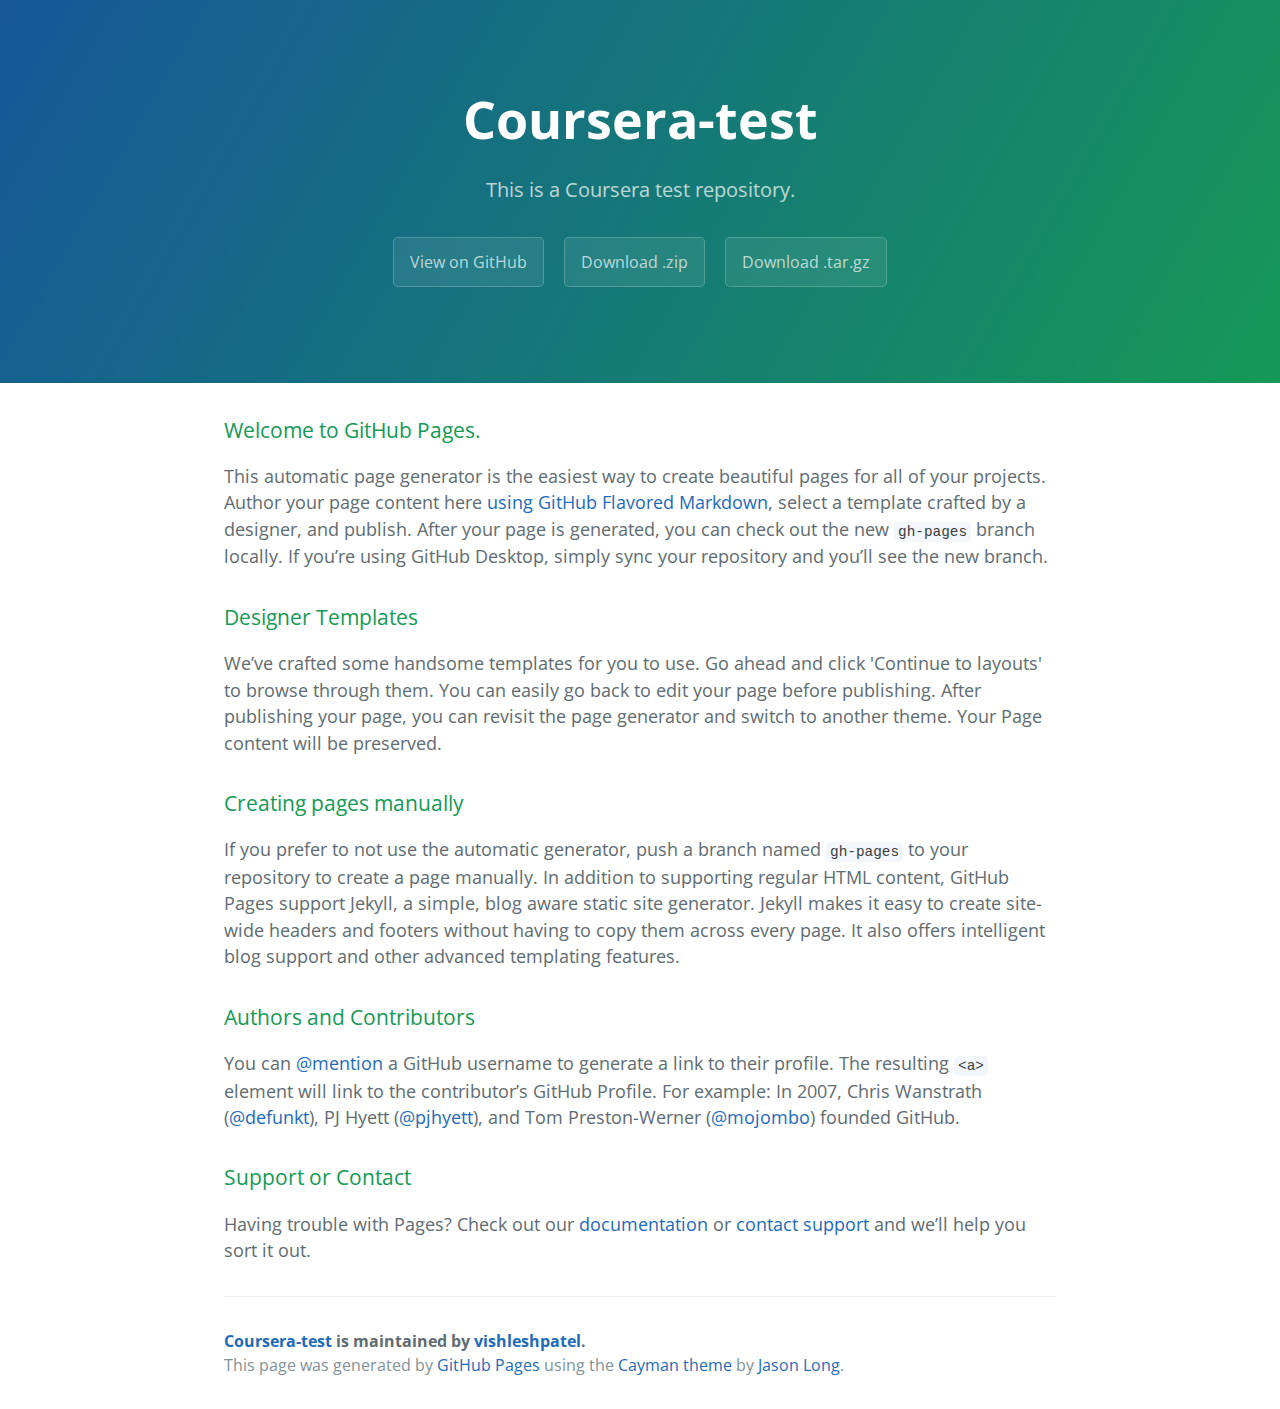
<file: index.html>
<!DOCTYPE html>
<html lang="en-us">
  <head>
    <meta charset="UTF-8">
    <title>Coursera-test by vishleshpatel</title>
    <meta name="viewport" content="width=device-width, initial-scale=1">
    <link rel="stylesheet" type="text/css" href="stylesheets/normalize.css" media="screen">
    <link href='https://fonts.googleapis.com/css?family=Open+Sans:400,700' rel='stylesheet' type='text/css'>
    <link rel="stylesheet" type="text/css" href="stylesheets/stylesheet.css" media="screen">
    <link rel="stylesheet" type="text/css" href="stylesheets/github-light.css" media="screen">
  </head>
  <body>
    <section class="page-header">
      <h1 class="project-name">Coursera-test</h1>
      <h2 class="project-tagline">This is a Coursera test repository.</h2>
      <a href="https://github.com/vishleshpatel/coursera-test" class="btn">View on GitHub</a>
      <a href="https://github.com/vishleshpatel/coursera-test/zipball/master" class="btn">Download .zip</a>
      <a href="https://github.com/vishleshpatel/coursera-test/tarball/master" class="btn">Download .tar.gz</a>
    </section>

    <section class="main-content">
      <h3>
<a id="welcome-to-github-pages" class="anchor" href="#welcome-to-github-pages" aria-hidden="true"><span aria-hidden="true" class="octicon octicon-link"></span></a>Welcome to GitHub Pages.</h3>

<p>This automatic page generator is the easiest way to create beautiful pages for all of your projects. Author your page content here <a href="https://guides.github.com/features/mastering-markdown/">using GitHub Flavored Markdown</a>, select a template crafted by a designer, and publish. After your page is generated, you can check out the new <code>gh-pages</code> branch locally. If you’re using GitHub Desktop, simply sync your repository and you’ll see the new branch.</p>

<h3>
<a id="designer-templates" class="anchor" href="#designer-templates" aria-hidden="true"><span aria-hidden="true" class="octicon octicon-link"></span></a>Designer Templates</h3>

<p>We’ve crafted some handsome templates for you to use. Go ahead and click 'Continue to layouts' to browse through them. You can easily go back to edit your page before publishing. After publishing your page, you can revisit the page generator and switch to another theme. Your Page content will be preserved.</p>

<h3>
<a id="creating-pages-manually" class="anchor" href="#creating-pages-manually" aria-hidden="true"><span aria-hidden="true" class="octicon octicon-link"></span></a>Creating pages manually</h3>

<p>If you prefer to not use the automatic generator, push a branch named <code>gh-pages</code> to your repository to create a page manually. In addition to supporting regular HTML content, GitHub Pages support Jekyll, a simple, blog aware static site generator. Jekyll makes it easy to create site-wide headers and footers without having to copy them across every page. It also offers intelligent blog support and other advanced templating features.</p>

<h3>
<a id="authors-and-contributors" class="anchor" href="#authors-and-contributors" aria-hidden="true"><span aria-hidden="true" class="octicon octicon-link"></span></a>Authors and Contributors</h3>

<p>You can <a href="https://help.github.com/articles/basic-writing-and-formatting-syntax/#mentioning-users-and-teams" class="user-mention">@mention</a> a GitHub username to generate a link to their profile. The resulting <code>&lt;a&gt;</code> element will link to the contributor’s GitHub Profile. For example: In 2007, Chris Wanstrath (<a href="https://github.com/defunkt" class="user-mention">@defunkt</a>), PJ Hyett (<a href="https://github.com/pjhyett" class="user-mention">@pjhyett</a>), and Tom Preston-Werner (<a href="https://github.com/mojombo" class="user-mention">@mojombo</a>) founded GitHub.</p>

<h3>
<a id="support-or-contact" class="anchor" href="#support-or-contact" aria-hidden="true"><span aria-hidden="true" class="octicon octicon-link"></span></a>Support or Contact</h3>

<p>Having trouble with Pages? Check out our <a href="https://help.github.com/pages">documentation</a> or <a href="https://github.com/contact">contact support</a> and we’ll help you sort it out.</p>

      <footer class="site-footer">
        <span class="site-footer-owner"><a href="https://github.com/vishleshpatel/coursera-test">Coursera-test</a> is maintained by <a href="https://github.com/vishleshpatel">vishleshpatel</a>.</span>

        <span class="site-footer-credits">This page was generated by <a href="https://pages.github.com">GitHub Pages</a> using the <a href="https://github.com/jasonlong/cayman-theme">Cayman theme</a> by <a href="https://twitter.com/jasonlong">Jason Long</a>.</span>
      </footer>

    </section>

  
  </body>
</html>
</file>
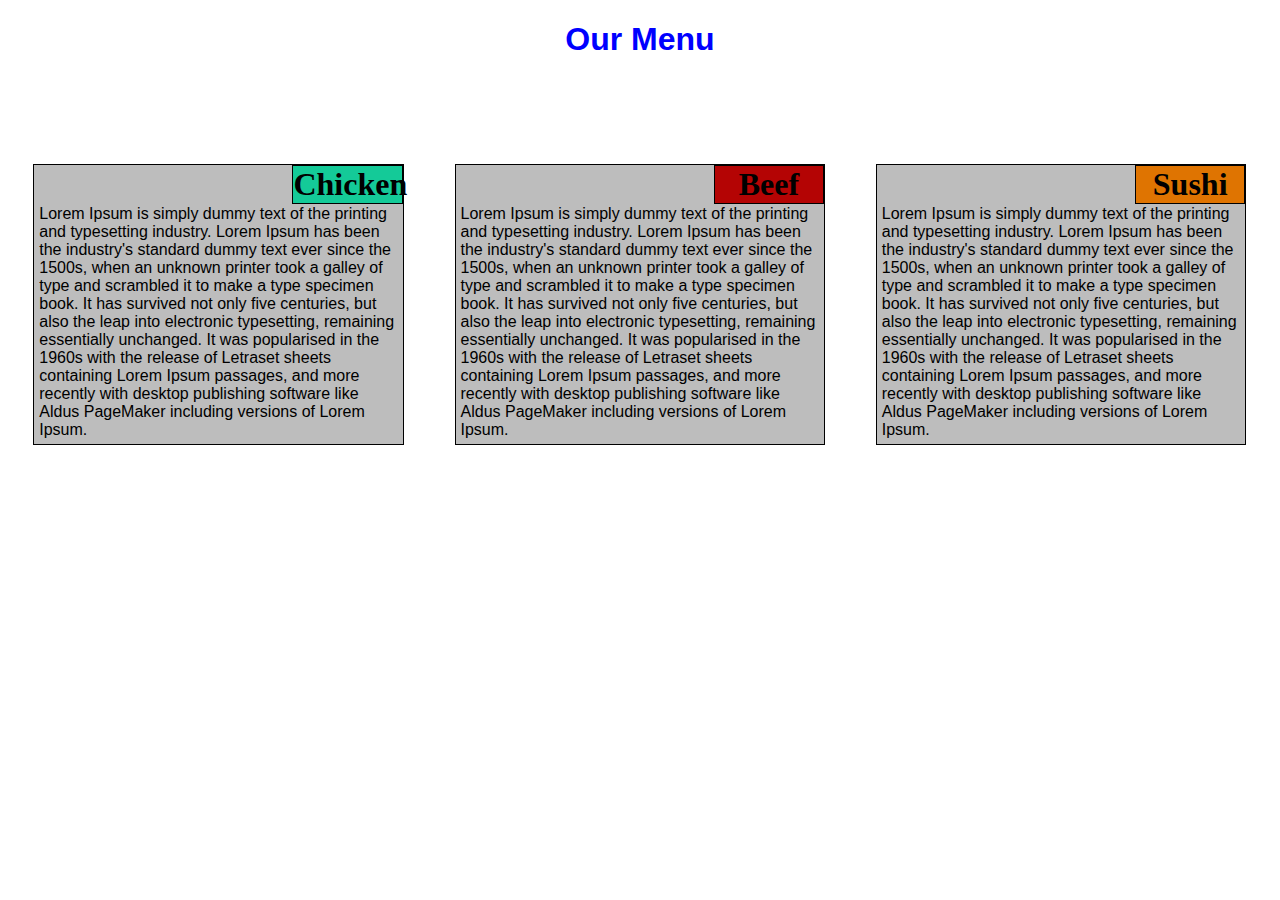
<file: module2_solution/index.html>
<!DOCTYPE html>
<html>
<head>
<meta charset="utf-8">
<meta name="viewport" content="width=device-width, initial-scale=1">
<link rel="stylesheet" href="style.css" />
<title>Module 2 Solution</title>

</head>
<body>
<h1 class="heading">Our Menu</h1>

<div class="row">
  <section class="col-lg-4 col-md-6 col-sm-12">
    <h1 id="title1">Chicken</h1>
    <p>Lorem Ipsum is simply dummy text of the printing and typesetting industry. Lorem Ipsum has been the industry's standard dummy text ever since the 1500s, when an unknown printer took a galley of type and scrambled it to make a type specimen book. It has survived not only five centuries, but also the leap into electronic typesetting, remaining essentially unchanged. It was popularised in the 1960s with the release of Letraset sheets containing Lorem Ipsum passages, and more recently with desktop publishing software like Aldus PageMaker including versions of Lorem Ipsum.</p>
  </section>
  <section class="col-lg-4 col-md-6 col-sm-12">
    <h1  id="title2">Beef</h1>
    <p>Lorem Ipsum is simply dummy text of the printing and typesetting industry. Lorem Ipsum has been the industry's standard dummy text ever since the 1500s, when an unknown printer took a galley of type and scrambled it to make a type specimen book. It has survived not only five centuries, but also the leap into electronic typesetting, remaining essentially unchanged. It was popularised in the 1960s with the release of Letraset sheets containing Lorem Ipsum passages, and more recently with desktop publishing software like Aldus PageMaker including versions of Lorem Ipsum.</p>
  </section>
  <section class="col-lg-4 col-md-12 col-sm-12">
    <h1 id="title3">Sushi</h1>
    <p>Lorem Ipsum is simply dummy text of the printing and typesetting industry. Lorem Ipsum has been the industry's standard dummy text ever since the 1500s, when an unknown printer took a galley of type and scrambled it to make a type specimen book. It has survived not only five centuries, but also the leap into electronic typesetting, remaining essentially unchanged. It was popularised in the 1960s with the release of Letraset sheets containing Lorem Ipsum passages, and more recently with desktop publishing software like Aldus PageMaker including versions of Lorem Ipsum.</p>
  </section>
</div>

</body>
</html>
</file>
<file: stylesheets/stylesheet.css>
* {
  box-sizing: border-box; }

body {
  padding: 0;
  margin: 0;
  font-family: "Open Sans", "Helvetica Neue", Helvetica, Arial, sans-serif;
  font-size: 16px;
  line-height: 1.5;
  color: #606c71; }

a {
  color: #1e6bb8;
  text-decoration: none; }
  a:hover {
    text-decoration: underline; }

.btn {
  display: inline-block;
  margin-bottom: 1rem;
  color: rgba(255, 255, 255, 0.7);
  background-color: rgba(255, 255, 255, 0.08);
  border-color: rgba(255, 255, 255, 0.2);
  border-style: solid;
  border-width: 1px;
  border-radius: 0.3rem;
  transition: color 0.2s, background-color 0.2s, border-color 0.2s; }
  .btn + .btn {
    margin-left: 1rem; }

.btn:hover {
  color: rgba(255, 255, 255, 0.8);
  text-decoration: none;
  background-color: rgba(255, 255, 255, 0.2);
  border-color: rgba(255, 255, 255, 0.3); }

@media screen and (min-width: 64em) {
  .btn {
    padding: 0.75rem 1rem; } }

@media screen and (min-width: 42em) and (max-width: 64em) {
  .btn {
    padding: 0.6rem 0.9rem;
    font-size: 0.9rem; } }

@media screen and (max-width: 42em) {
  .btn {
    display: block;
    width: 100%;
    padding: 0.75rem;
    font-size: 0.9rem; }
    .btn + .btn {
      margin-top: 1rem;
      margin-left: 0; } }

.page-header {
  color: #fff;
  text-align: center;
  background-color: #159957;
  background-image: linear-gradient(120deg, #155799, #159957); }

@media screen and (min-width: 64em) {
  .page-header {
    padding: 5rem 6rem; } }

@media screen and (min-width: 42em) and (max-width: 64em) {
  .page-header {
    padding: 3rem 4rem; } }

@media screen and (max-width: 42em) {
  .page-header {
    padding: 2rem 1rem; } }

.project-name {
  margin-top: 0;
  margin-bottom: 0.1rem; }

@media screen and (min-width: 64em) {
  .project-name {
    font-size: 3.25rem; } }

@media screen and (min-width: 42em) and (max-width: 64em) {
  .project-name {
    font-size: 2.25rem; } }

@media screen and (max-width: 42em) {
  .project-name {
    font-size: 1.75rem; } }

.project-tagline {
  margin-bottom: 2rem;
  font-weight: normal;
  opacity: 0.7; }

@media screen and (min-width: 64em) {
  .project-tagline {
    font-size: 1.25rem; } }

@media screen and (min-width: 42em) and (max-width: 64em) {
  .project-tagline {
    font-size: 1.15rem; } }

@media screen and (max-width: 42em) {
  .project-tagline {
    font-size: 1rem; } }

.main-content :first-child {
  margin-top: 0; }
.main-content img {
  max-width: 100%; }
.main-content h1, .main-content h2, .main-content h3, .main-content h4, .main-content h5, .main-content h6 {
  margin-top: 2rem;
  margin-bottom: 1rem;
  font-weight: normal;
  color: #159957; }
.main-content p {
  margin-bottom: 1em; }
.main-content code {
  padding: 2px 4px;
  font-family: Consolas, "Liberation Mono", Menlo, Courier, monospace;
  font-size: 0.9rem;
  color: #383e41;
  background-color: #f3f6fa;
  border-radius: 0.3rem; }
.main-content pre {
  padding: 0.8rem;
  margin-top: 0;
  margin-bottom: 1rem;
  font: 1rem Consolas, "Liberation Mono", Menlo, Courier, monospace;
  color: #567482;
  word-wrap: normal;
  background-color: #f3f6fa;
  border: solid 1px #dce6f0;
  border-radius: 0.3rem; }
  .main-content pre > code {
    padding: 0;
    margin: 0;
    font-size: 0.9rem;
    color: #567482;
    word-break: normal;
    white-space: pre;
    background: transparent;
    border: 0; }
.main-content .highlight {
  margin-bottom: 1rem; }
  .main-content .highlight pre {
    margin-bottom: 0;
    word-break: normal; }
.main-content .highlight pre, .main-content pre {
  padding: 0.8rem;
  overflow: auto;
  font-size: 0.9rem;
  line-height: 1.45;
  border-radius: 0.3rem; }
.main-content pre code, .main-content pre tt {
  display: inline;
  max-width: initial;
  padding: 0;
  margin: 0;
  overflow: initial;
  line-height: inherit;
  word-wrap: normal;
  background-color: transparent;
  border: 0; }
  .main-content pre code:before, .main-content pre code:after, .main-content pre tt:before, .main-content pre tt:after {
    content: normal; }
.main-content ul, .main-content ol {
  margin-top: 0; }
.main-content blockquote {
  padding: 0 1rem;
  margin-left: 0;
  color: #819198;
  border-left: 0.3rem solid #dce6f0; }
  .main-content blockquote > :first-child {
    margin-top: 0; }
  .main-content blockquote > :last-child {
    margin-bottom: 0; }
.main-content table {
  display: block;
  width: 100%;
  overflow: auto;
  word-break: normal;
  word-break: keep-all; }
  .main-content table th {
    font-weight: bold; }
  .main-content table th, .main-content table td {
    padding: 0.5rem 1rem;
    border: 1px solid #e9ebec; }
.main-content dl {
  padding: 0; }
  .main-content dl dt {
    padding: 0;
    margin-top: 1rem;
    font-size: 1rem;
    font-weight: bold; }
  .main-content dl dd {
    padding: 0;
    margin-bottom: 1rem; }
.main-content hr {
  height: 2px;
  padding: 0;
  margin: 1rem 0;
  background-color: #eff0f1;
  border: 0; }

@media screen and (min-width: 64em) {
  .main-content {
    max-width: 64rem;
    padding: 2rem 6rem;
    margin: 0 auto;
    font-size: 1.1rem; } }

@media screen and (min-width: 42em) and (max-width: 64em) {
  .main-content {
    padding: 2rem 4rem;
    font-size: 1.1rem; } }

@media screen and (max-width: 42em) {
  .main-content {
    padding: 2rem 1rem;
    font-size: 1rem; } }

.site-footer {
  padding-top: 2rem;
  margin-top: 2rem;
  border-top: solid 1px #eff0f1; }

.site-footer-owner {
  display: block;
  font-weight: bold; }

.site-footer-credits {
  color: #819198; }

@media screen and (min-width: 64em) {
  .site-footer {
    font-size: 1rem; } }

@media screen and (min-width: 42em) and (max-width: 64em) {
  .site-footer {
    font-size: 1rem; } }

@media screen and (max-width: 42em) {
  .site-footer {
    font-size: 0.9rem; } }
</file>
<file: stylesheets/github-light.css>
/*
   Copyright 2014 GitHub Inc.

   Licensed under the Apache License, Version 2.0 (the "License");
   you may not use this file except in compliance with the License.
   You may obtain a copy of the License at

       http://www.apache.org/licenses/LICENSE-2.0

   Unless required by applicable law or agreed to in writing, software
   distributed under the License is distributed on an "AS IS" BASIS,
   WITHOUT WARRANTIES OR CONDITIONS OF ANY KIND, either express or implied.
   See the License for the specific language governing permissions and
   limitations under the License.

*/

.pl-c /* comment */ {
  color: #969896;
}

.pl-c1      /* constant, markup.raw, meta.diff.header, meta.module-reference, meta.property-name, support, support.constant, support.variable, variable.other.constant */,
.pl-s .pl-v /* string variable */ {
  color: #0086b3;
}

.pl-e  /* entity */,
.pl-en /* entity.name */ {
  color: #795da3;
}

.pl-s .pl-s1 /* string source */,
.pl-smi      /* storage.modifier.import, storage.modifier.package, storage.type.java, variable.other, variable.parameter.function */ {
  color: #333;
}

.pl-ent /* entity.name.tag */ {
  color: #63a35c;
}

.pl-k /* keyword, storage, storage.type */ {
  color: #a71d5d;
}

.pl-pds              /* punctuation.definition.string, string.regexp.character-class */,
.pl-s                /* string */,
.pl-s .pl-pse .pl-s1 /* string punctuation.section.embedded source */,
.pl-sr               /* string.regexp */,
.pl-sr .pl-cce       /* string.regexp constant.character.escape */,
.pl-sr .pl-sra       /* string.regexp string.regexp.arbitrary-repitition */,
.pl-sr .pl-sre       /* string.regexp source.ruby.embedded */ {
  color: #183691;
}

.pl-v /* variable */ {
  color: #ed6a43;
}

.pl-id /* invalid.deprecated */ {
  color: #b52a1d;
}

.pl-ii /* invalid.illegal */ {
  background-color: #b52a1d;
  color: #f8f8f8;
}

.pl-sr .pl-cce /* string.regexp constant.character.escape */ {
  color: #63a35c;
  font-weight: bold;
}

.pl-ml /* markup.list */ {
  color: #693a17;
}

.pl-mh        /* markup.heading */,
.pl-mh .pl-en /* markup.heading entity.name */,
.pl-ms        /* meta.separator */ {
  color: #1d3e81;
  font-weight: bold;
}

.pl-mq /* markup.quote */ {
  color: #008080;
}

.pl-mi /* markup.italic */ {
  color: #333;
  font-style: italic;
}

.pl-mb /* markup.bold */ {
  color: #333;
  font-weight: bold;
}

.pl-md /* markup.deleted, meta.diff.header.from-file */ {
  background-color: #ffecec;
  color: #bd2c00;
}

.pl-mi1 /* markup.inserted, meta.diff.header.to-file */ {
  background-color: #eaffea;
  color: #55a532;
}

.pl-mdr /* meta.diff.range */ {
  color: #795da3;
  font-weight: bold;
}

.pl-mo /* meta.output */ {
  color: #1d3e81;
}
</file>
<file: module2_solution/style.css>
/* desktop - 992 px and above
/* tablet - 768 - 991
/* mobile - less than or equal to 767

/********** Base styles **********/
* {
  box-sizing: border-box;
}

.heading{
  width: 100%;
  margin-bottom: 80px;
  text-align: center;
  font-family: Helvetica;
  color: blue;
}
.row {
  width: 100%;
}

section {
  float: left;
  position: relative;
  background-color: #BDBDBD;
}


#title1 {
  position: absolute;
  top: 0px;
  right: 0px;
  background-color: #14CA98;
  border-style: solid;
  border-width: 1px;
  border-color: #000000;
  width: 30%;
  text-align: center;
  margin: 0px 0px 0px 0px;
}

#title2 {
  position: absolute;
  top: 0px;
  right: 0px;
  float: right;
  border-style: solid;
  border-width: 1px;
  border-color: #000000;
  background-color: #B40404;
  width: 30%;
  text-align: center;
  margin: 0px 0px 0px 0px;
}

#title3 {
  position: absolute;
  top: 0px;
  right: 0px;
  border-style: solid;
  border-width: 1px;
  border-color: #000000;
  background-color: #DF7401;
  width: 30%;
  text-align: center;
  margin: 0px 0px 0px 0px;
}

p {
  font-family: Helvetica;
  color: black;
  margin: 40px 5px 5px 5px;

}

/* Simple Responsive Framework. */

/********** Large devices only **********/
@media (min-width: 992px) {
  .col-lg-4 {
    width: 29.33%;
    border-color: #000000;
    border-width: 1px;
    border-style: solid;
    margin: 2% 2% 2% 2%;
  }

}

/********** Medium devices only **********/
@media (min-width: 768px) and (max-width: 991px) {
  .col-md-6 {
    width: 46%;
    border-color: #000000;
    border-width: 1px;
    border-style: solid;
    margin-left: 2%;
    margin-right: 2%;
    margin-bottom: 2%;
  }
  
  .col-md-12 {
    width: 96%;
    border-color: #000000;
    border-width: 1px;
    border-style: solid;
    margin-left: 2%;
    margin-right: 2%;
    margin-top: 2%
  }

}


/********** Small devices only **********/
@media (max-width: 767px) {
  .col-sm-12 {
    width: 96%;
    border-color: #000000;
    border-width: 1px;
    border-style: solid;
    margin: 2% 2% 2% 2%;
  }
}
</file>
